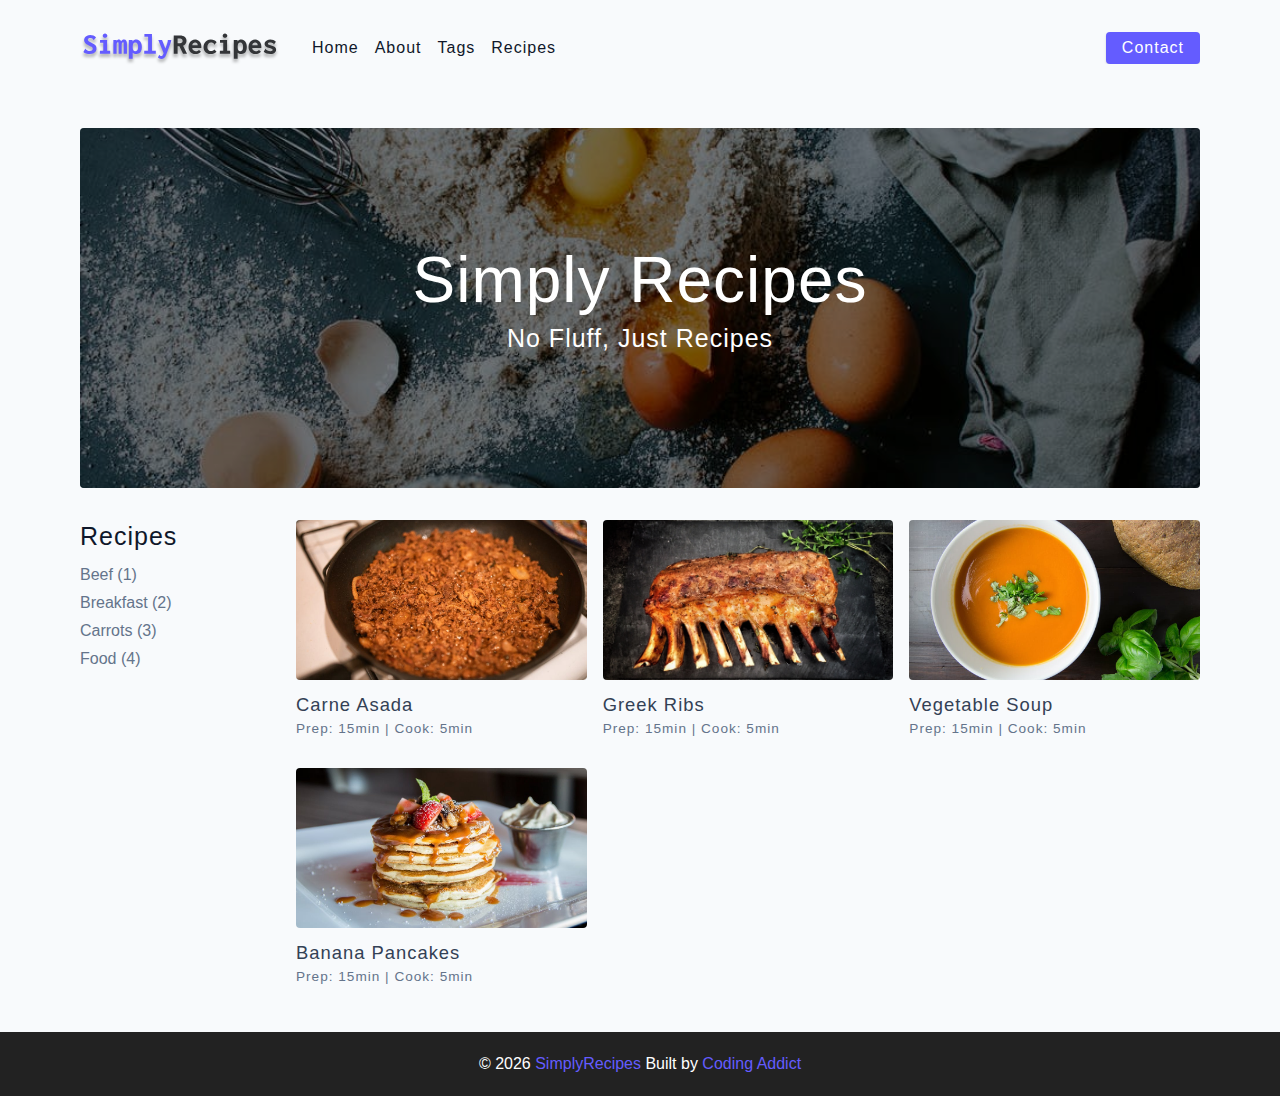
<file: index.html>
<!DOCTYPE html>
<html lang="en">

<head>
	<meta charset="UTF-8" />
	<meta http-equiv="X-UA-Compatible" content="IE=edge" />
	<meta name="viewport" content="width=device-width, initial-scale=1.0" />
	<title>Simply Recipes</title>
	<!-- favicon -->
	<link rel="shortcut icon" href="./assets/favicon.ico" type="image/x-icon" />
	<!-- normalize -->
	<link rel="stylesheet" href="./css/normalize.css" />
	<!-- font-awesome -->
	<link rel="stylesheet" href="https://cdnjs.cloudflare.com/ajax/libs/font-awesome/5.14.0/css/all.min.css" />
	<!-- main css -->
	<link rel="stylesheet" href="./css/main.css" />
</head>

<body>
	<!-- *nav -->
	<nav class="navbar">
		<div class="nav-center">
			<!-- *header -->
			<div class="nav-header">
				<a href="index.html" class="nav-logo">
					<img src="./assets/logo.svg" alt="simply recipes">
				</a>
				<button type="button" class="btn nav-btn">
					<i class="fas fa-align-justify"></i>
				</button>
			</div>
			<!-- *links -->
			<div class="nav-links">
				<a href="index.html" class="nav-link">home</a>
				<a href="about.html" class="nav-link">about</a>
				<a href="tags.html" class="nav-link">tags</a>
				<a href="recipes.html" class="nav-link">recipes</a>
				<div class="nav-link contact-link">
					<a href="contact.html" class="btn">contact</a>
				</div>
			</div>
		</div>
	</nav>
	<!-- *end of nav -->
	<!-- *main -->
	<main class="page">
		<!-- *header -->
		<header class="hero">
			<div class="hero-container">
				<div class="hero-text">
					<h1>simply recipes</h1>
					<h4>no fluff, just recipes</h4>
				</div>
			</div>
		</header>
		<!-- *end of header -->

		<!-- *recipes container -->
		<section class="recipes-container">
			<!-- *tags container-->
			<div class="tags-container">
				<h4>recipes</h4>
				<div class="tags-list">
					<a href="tag-template.html">Beef (1)</a>
					<a href="tag-template.html">Breakfast (2)</a>
					<a href="tag-template.html">Carrots (3)</a>
					<a href="tag-template.html">Food (4)</a>
				</div>
			</div>
			<!-- *end tags container-->
			<!-- *recipes list-->
			<div class="recipes-list">
				<!-- *single recipe-->
				<a href="single-recipe.html" class="recipe">
					<img src="./assets/recipes/recipe-1.jpeg" alt="food" class="img recipe-img">
					<h5>carne asada</h5>
					<p>Prep: 15min | Cook: 5min</p>
				</a>
				<!-- *end of single recipe-->
				<!-- *single recipe-->
				<a href="single-recipe.html" class="recipe">
					<img src="./assets/recipes/recipe-2.jpeg" alt="food" class="img recipe-img">
					<h5>Greek ribs</h5>
					<p>Prep: 15min | Cook: 5min</p>
				</a>
				<!-- *end of single recipe-->
				<!-- *single recipe-->
				<a href="single-recipe.html" class="recipe">
					<img src="./assets/recipes/recipe-3.jpeg" alt="food" class="img recipe-img">
					<h5>vegetable soup</h5>
					<p>Prep: 15min | Cook: 5min</p>
				</a>
				<!-- *end of single recipe-->
				<!-- *single recipe-->
				<a href="single-recipe.html" class="recipe">
					<img src="./assets/recipes/recipe-4.jpeg" alt="food" class="img recipe-img">
					<h5>banana pancakes</h5>
					<p>Prep: 15min | Cook: 5min</p>
				</a>
				<!-- *end of single recipe-->
			</div>
			<!-- *end recipes list-->
		</section>
		<!-- *end of recipes container-->
	</main>

	<!-- *end of main -->
	<!-- *footer -->
	<footer class="page-footer">
		<p>&copy; <span id="date"></span>
			<span class="footer-logo">
				SimplyRecipes
			</span>
			Built by <a href="#!">Coding Addict</a>
		</p>
	</footer>
	<script src="./js/app.js"> </script>
</body>

</html>
</file>
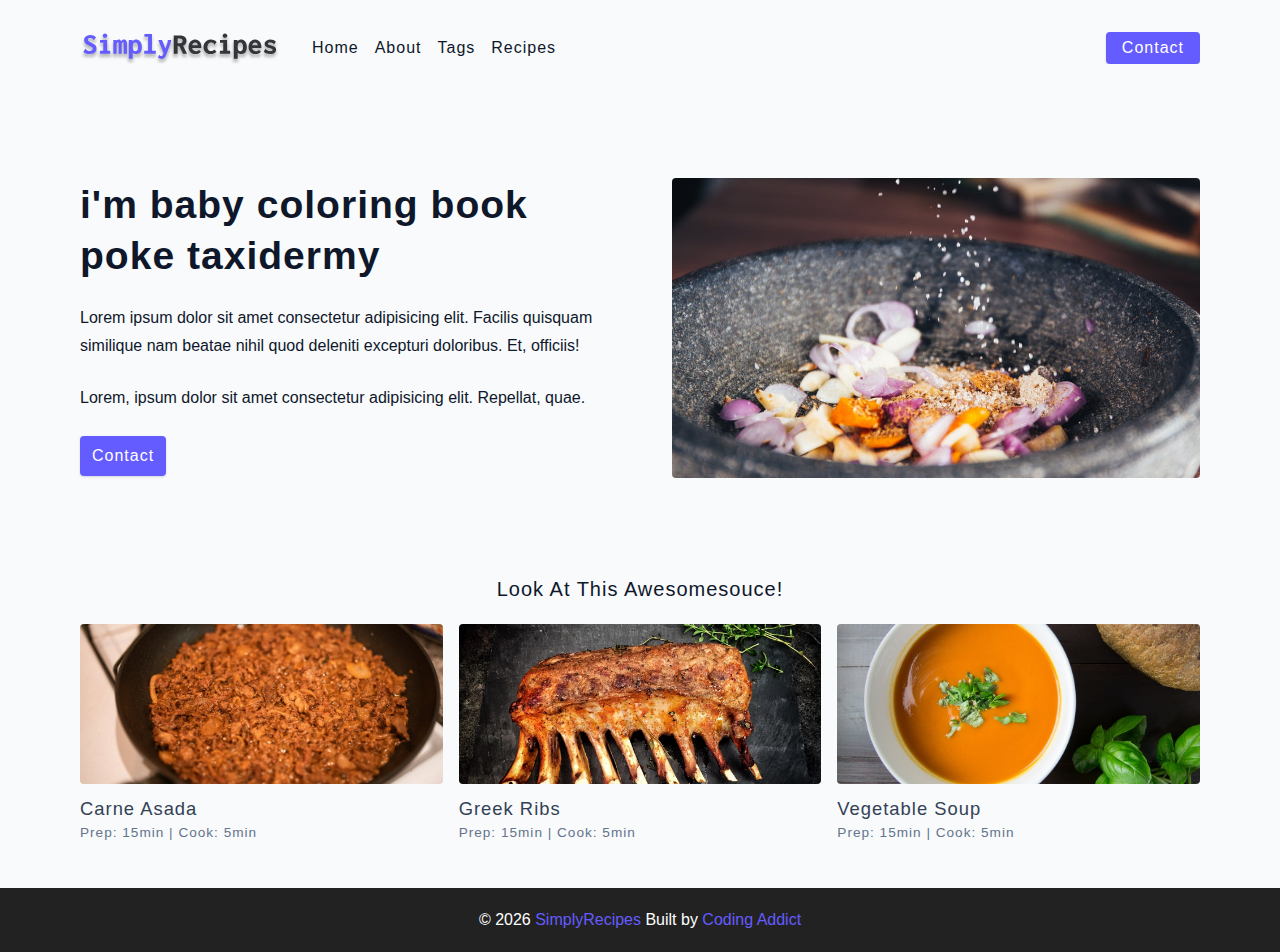
<file: about.html>
<!DOCTYPE html>
<html lang="en">
  <head>
    <meta charset="UTF-8" />
    <meta http-equiv="X-UA-Compatible" content="IE=edge" />
    <meta name="viewport" content="width=device-width, initial-scale=1.0" />
    <title>About</title>
    <!-- favicon -->
    <link rel="shortcut icon" href="./assets/favicon.ico" type="image/x-icon" />
    <!-- normalize -->
    <link rel="stylesheet" href="./css/normalize.css" />
    <!-- font-awesome -->
    <link
      rel="stylesheet"
      href="https://cdnjs.cloudflare.com/ajax/libs/font-awesome/5.14.0/css/all.min.css"
    />
    <!-- main css -->
    <link rel="stylesheet" href="./css/main.css" />
  </head>


	<body>
		<!-- *nav -->
			<nav class="navbar">
				<div class="nav-center">
					<!-- *header -->
					<div class="nav-header">
						<a href="index.html" class="nav-logo">
							<img src="./assets/logo.svg" alt="simply recipes">
						</a>
						<button type="button" class="btn nav-btn">
							<i class="fas fa-align-justify"></i>
						</button>
					</div>
					<!-- *links -->
					<div class="nav-links">
						<a href="index.html" class="nav-link">home</a>
						<a href="about.html" class="nav-link">about</a>
						<a href="tags.html" class="nav-link">tags</a>
						<a href="recipes.html" class="nav-link">recipes</a>
						<div class="nav-link contact-link">
							<a href="contact.html" class="btn">contact</a>
						</div>
					</div>
				</div>
			</nav>
		<!-- *end of nav -->
		 <!-- *main -->
	  <main class="page">
		<section class="about-page">
			<article>
				<h2>i'm baby coloring book poke taxidermy</h2>
				<p>Lorem ipsum dolor sit amet consectetur adipisicing elit. Facilis quisquam similique nam beatae nihil quod deleniti excepturi doloribus. Et, officiis!</p>
				<p>Lorem, ipsum dolor sit amet consectetur adipisicing elit. Repellat, quae.</p>
				<a href="contact.html" class="btn">contact</a>
			</article>
			<img src="./assets/about.jpeg" alt="pouring salt" class="img about-img">
		</section>
		<section class="featured-recipes">
			<h5 class="featured-title">Look At this Awesomesouce!</h5>
						<!-- *recipes list-->
						<div class="recipes-list">
							<!-- *single recipe-->
							<a href="single-recipe.html" class="recipe">
								<img src="./assets/recipes/recipe-1.jpeg" alt="food" class="img recipe-img">
								<h5>carne asada</h5>
								<p>Prep: 15min | Cook: 5min</p>
							</a>
							<!-- *end of single recipe-->
							<!-- *single recipe-->
							<a href="single-recipe.html" class="recipe">
								<img src="./assets/recipes/recipe-2.jpeg" alt="food" class="img recipe-img">
								<h5>Greek ribs</h5>
								<p>Prep: 15min | Cook: 5min</p>
							</a>
							<!-- *end of single recipe-->
							<!-- *single recipe-->
							<a href="single-recipe.html" class="recipe">
								<img src="./assets/recipes/recipe-3.jpeg" alt="food" class="img recipe-img">
								<h5>vegetable soup</h5>
								<p>Prep: 15min | Cook: 5min</p>
							</a>
							<!-- *end of single recipe-->

						</div>
						<!-- *end recipes list-->
		</section>
	  </main>

		 <!-- *end of main -->
		  <!-- *footer -->
		  <footer class="page-footer">
			  <p>&copy; <span id="date"></span>
			  <span class="footer-logo">
				  SimplyRecipes
			  </span>
		  Built by <a href="#!">Coding Addict</a></p>
		  </footer>
			<script src="./js/app.js"> </script>
	 </body>

</html>
</file>
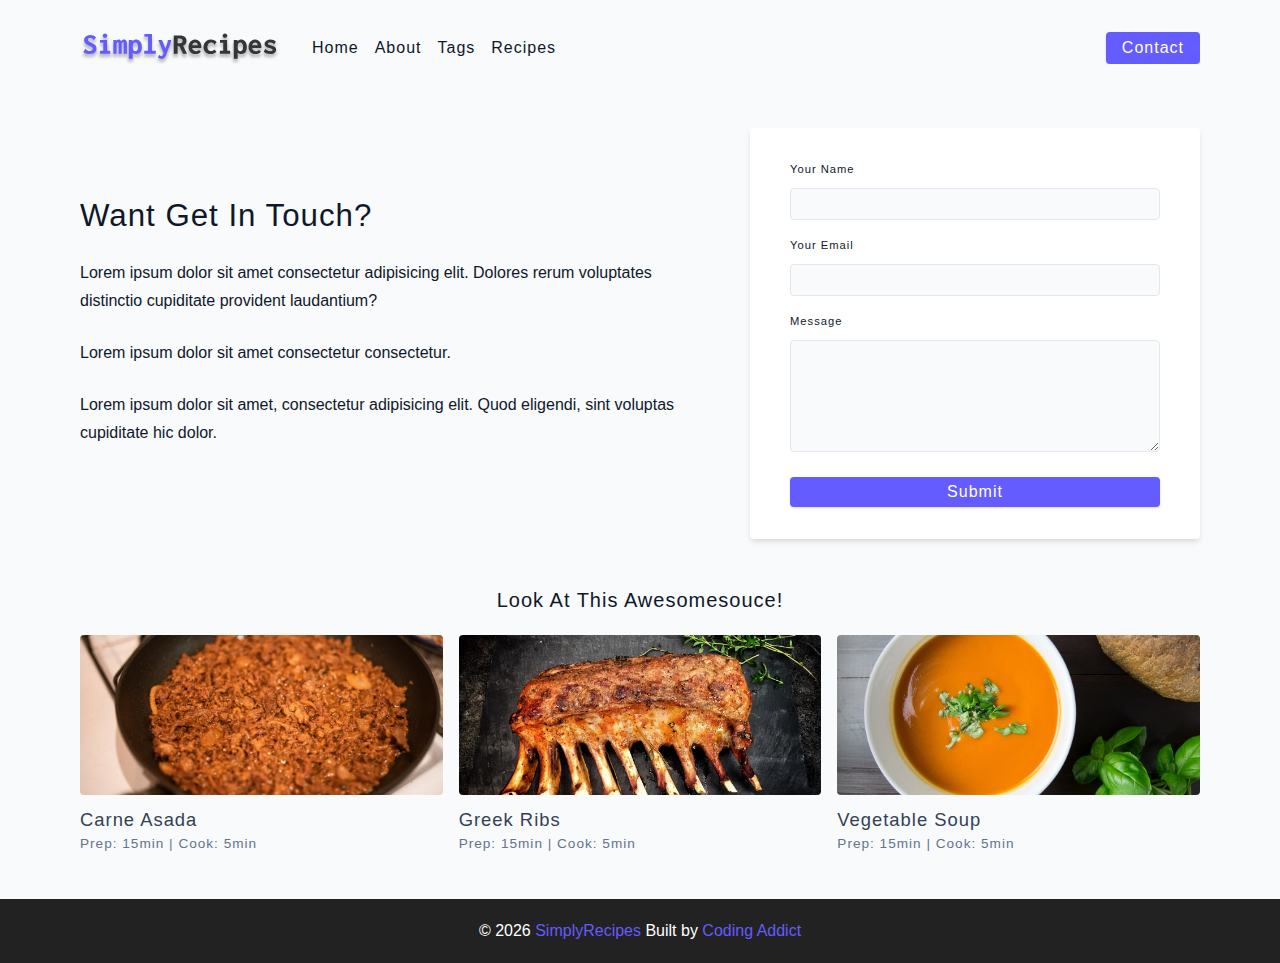
<file: contact.html>
<!DOCTYPE html>
<html lang="en">

<head>
	<meta charset="UTF-8" />
	<meta http-equiv="X-UA-Compatible" content="IE=edge" />
	<meta name="viewport" content="width=device-width, initial-scale=1.0" />
	<title>Contact</title>
	<!-- favicon -->
	<link rel="shortcut icon" href="./assets/favicon.ico" type="image/x-icon" />
	<!-- normalize -->
	<link rel="stylesheet" href="./css/normalize.css" />
	<!-- font-awesome -->
	<link rel="stylesheet" href="https://cdnjs.cloudflare.com/ajax/libs/font-awesome/5.14.0/css/all.min.css" />
	<!-- main css -->
	<link rel="stylesheet" href="./css/main.css" />
</head>

<body>
	<!-- *nav -->
	<nav class="navbar">
		<div class="nav-center">
			<!-- *header -->
			<div class="nav-header">
				<a href="index.html" class="nav-logo">
					<img src="./assets/logo.svg" alt="simply recipes">
				</a>
				<button type="button" class="btn nav-btn">
					<i class="fas fa-align-justify"></i>
				</button>
			</div>
			<!-- *links -->
			<div class="nav-links">
				<a href="index.html" class="nav-link">home</a>
				<a href="about.html" class="nav-link">about</a>
				<a href="tags.html" class="nav-link">tags</a>
				<a href="recipes.html" class="nav-link">recipes</a>
				<div class="nav-link contact-link">
					<a href="contact.html" class="btn">contact</a>
				</div>
			</div>
		</div>
	</nav>
	<!-- *end of nav -->
	<!-- *main -->
	<main class="page">
		<section class="contact-container">
			<article class="contact-info">
				<h3>Want Get In Touch?</h3>
				<p>Lorem ipsum dolor sit amet consectetur adipisicing elit. Dolores rerum voluptates distinctio cupiditate provident laudantium?</p>
				<p>Lorem ipsum dolor sit amet consectetur consectetur.</p>
				<p>Lorem ipsum dolor sit amet, consectetur adipisicing elit. Quod eligendi, sint voluptas cupiditate hic dolor.</p>
			</article>
			<article>
				<form class="form contact-form">
					<!-- *single form row -->
					<div class="form-row">
						<label for="name" class="form-label">your name</label>
						<input type="text" name="name" id="name" class="form-input">
					</div>
					<!-- *end single form row -->
					<!-- *single form row -->
					<div class="form-row">
						<label for="email" class="form-label">your email</label>
						<input type="email" name="email" id="email" class="form-input">
					</div>
					<!-- *end single form row -->
					<div class="form-row">
						<label for="message" class="form-label">
							Message
						</label>
						<textarea name="message" id="message" class="form-textarea"></textarea>
					</div>
					<button type="submit" class="btn btn-block">submit</button>
				</form>
			</article>
		</section>
		<section class="featured-recipes">
			<h5 class="featured-title">Look At this Awesomesouce!</h5>
						<!-- *recipes list-->
						<div class="recipes-list">
							<!-- *single recipe-->
							<a href="single-recipe.html" class="recipe">
								<img src="./assets/recipes/recipe-1.jpeg" alt="food" class="img recipe-img">
								<h5>carne asada</h5>
								<p>Prep: 15min | Cook: 5min</p>
							</a>
							<!-- *end of single recipe-->
							<!-- *single recipe-->
							<a href="single-recipe.html" class="recipe">
								<img src="./assets/recipes/recipe-2.jpeg" alt="food" class="img recipe-img">
								<h5>Greek ribs</h5>
								<p>Prep: 15min | Cook: 5min</p>
							</a>
							<!-- *end of single recipe-->
							<!-- *single recipe-->
							<a href="single-recipe.html" class="recipe">
								<img src="./assets/recipes/recipe-3.jpeg" alt="food" class="img recipe-img">
								<h5>vegetable soup</h5>
								<p>Prep: 15min | Cook: 5min</p>
							</a>
							<!-- *end of single recipe-->

						</div>
						<!-- *end recipes list-->
		</section>
	</main>

	<!-- *end of main -->
	<!-- *footer -->
	<footer class="page-footer">
		<p>&copy; <span id="date"></span>
			<span class="footer-logo">
				SimplyRecipes
			</span>
			Built by <a href="#!">Coding Addict</a>
		</p>
	</footer>
	<script src="./js/app.js"> </script>
</body>

</html>
</file>
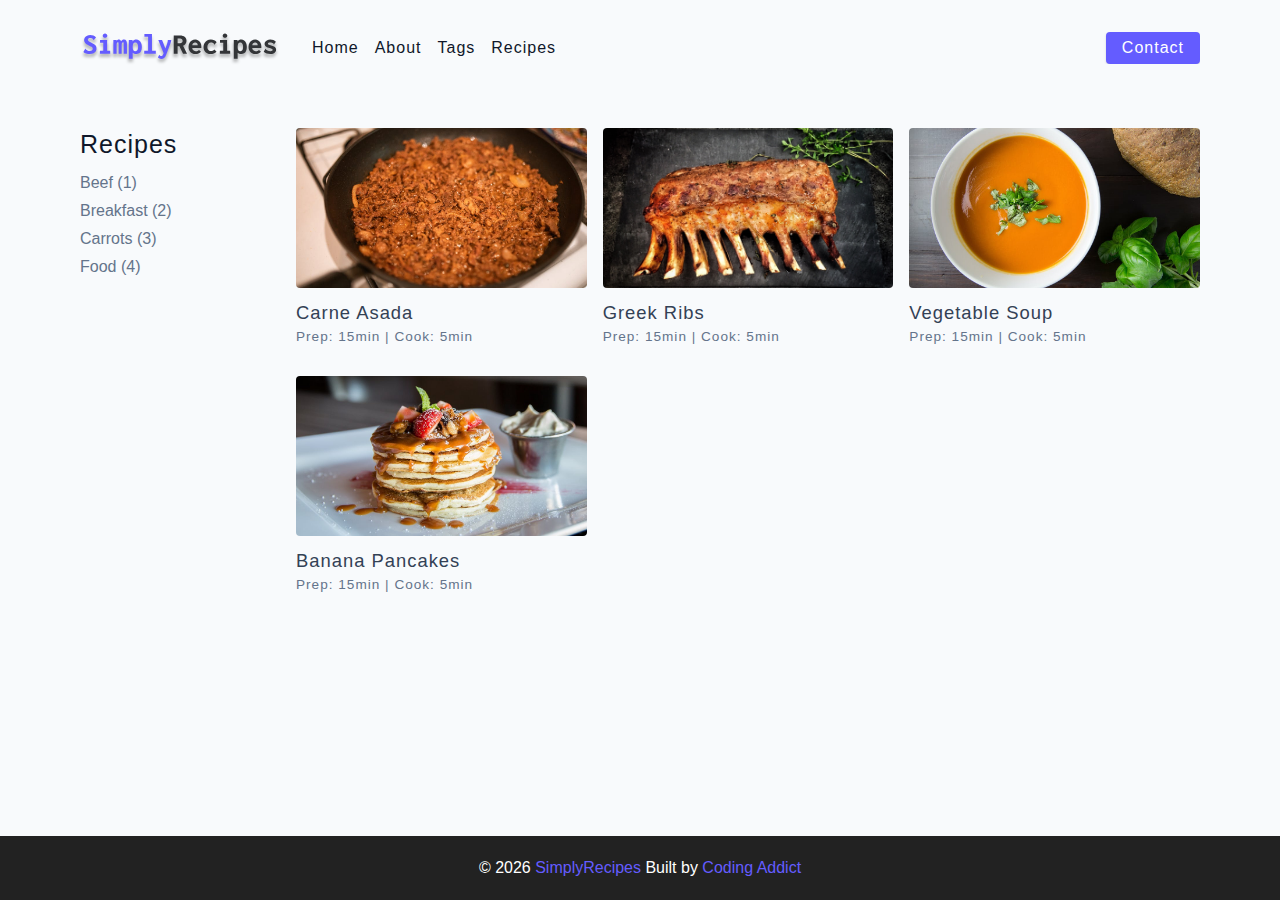
<file: recipes.html>
<!DOCTYPE html>
<html lang="en">
  <head>
    <meta charset="UTF-8" />
    <meta http-equiv="X-UA-Compatible" content="IE=edge" />
    <meta name="viewport" content="width=device-width, initial-scale=1.0" />
    <title>Recipes</title>
    <!-- favicon -->
    <link rel="shortcut icon" href="./assets/favicon.ico" type="image/x-icon" />
    <!-- normalize -->
    <link rel="stylesheet" href="./css/normalize.css" />
    <!-- font-awesome -->
    <link
      rel="stylesheet"
      href="https://cdnjs.cloudflare.com/ajax/libs/font-awesome/5.14.0/css/all.min.css"
    />
    <!-- main css -->
    <link rel="stylesheet" href="./css/main.css" />
  </head>



   <body>
		<!-- *nav -->
			<nav class="navbar">
				<div class="nav-center">
					<!-- *header -->
					<div class="nav-header">
						<a href="index.html" class="nav-logo">
							<img src="./assets/logo.svg" alt="simply recipes">
						</a>
						<button type="button" class="btn nav-btn">
							<i class="fas fa-align-justify"></i>
						</button>
					</div>
					<!-- *links -->
					<div class="nav-links">
						<a href="index.html" class="nav-link">home</a>
						<a href="about.html" class="nav-link">about</a>
						<a href="tags.html" class="nav-link">tags</a>
						<a href="recipes.html" class="nav-link">recipes</a>
						<div class="nav-link contact-link">
							<a href="contact.html" class="btn">contact</a>
						</div>
					</div>
				</div>
			</nav>
		<!-- *end of nav -->
		 <!-- *main -->
	  <main class="page">
				<!-- *recipes container -->
				<section class="recipes-container">
					<!-- *tags container-->
					<div class="tags-container">
						<h4>recipes</h4>
						<div class="tags-list">
							<a href="tag-template.html">Beef (1)</a>
							<a href="tag-template.html">Breakfast (2)</a>
							<a href="tag-template.html">Carrots (3)</a>
							<a href="tag-template.html">Food (4)</a>
						</div>
					</div>
					<!-- *end tags container-->
					<!-- *recipes list-->
					<div class="recipes-list">
						<!-- *single recipe-->
						<a href="single-recipe.html" class="recipe">
							<img src="./assets/recipes/recipe-1.jpeg" alt="food" class="img recipe-img">
							<h5>carne asada</h5>
							<p>Prep: 15min | Cook: 5min</p>
						</a>
						<!-- *end of single recipe-->
						<!-- *single recipe-->
						<a href="single-recipe.html" class="recipe">
							<img src="./assets/recipes/recipe-2.jpeg" alt="food" class="img recipe-img">
							<h5>Greek ribs</h5>
							<p>Prep: 15min | Cook: 5min</p>
						</a>
						<!-- *end of single recipe-->
						<!-- *single recipe-->
						<a href="single-recipe.html" class="recipe">
							<img src="./assets/recipes/recipe-3.jpeg" alt="food" class="img recipe-img">
							<h5>vegetable soup</h5>
							<p>Prep: 15min | Cook: 5min</p>
						</a>
						<!-- *end of single recipe-->
						<!-- *single recipe-->
						<a href="single-recipe.html" class="recipe">
							<img src="./assets/recipes/recipe-4.jpeg" alt="food" class="img recipe-img">
							<h5>banana pancakes</h5>
							<p>Prep: 15min | Cook: 5min</p>
						</a>
						<!-- *end of single recipe-->
					</div>
					<!-- *end recipes list-->
				</section>
				<!-- *end of recipes container-->
	  </main>

		 <!-- *end of main -->
		  <!-- *footer -->
		  <footer class="page-footer">
			  <p>&copy; <span id="date"></span>
			  <span class="footer-logo">
				  SimplyRecipes
			  </span>
		  Built by <a href="#!">Coding Addict</a></p>
		  </footer>
			<script src="./js/app.js"> </script>
	 </body>
</html>
</file>
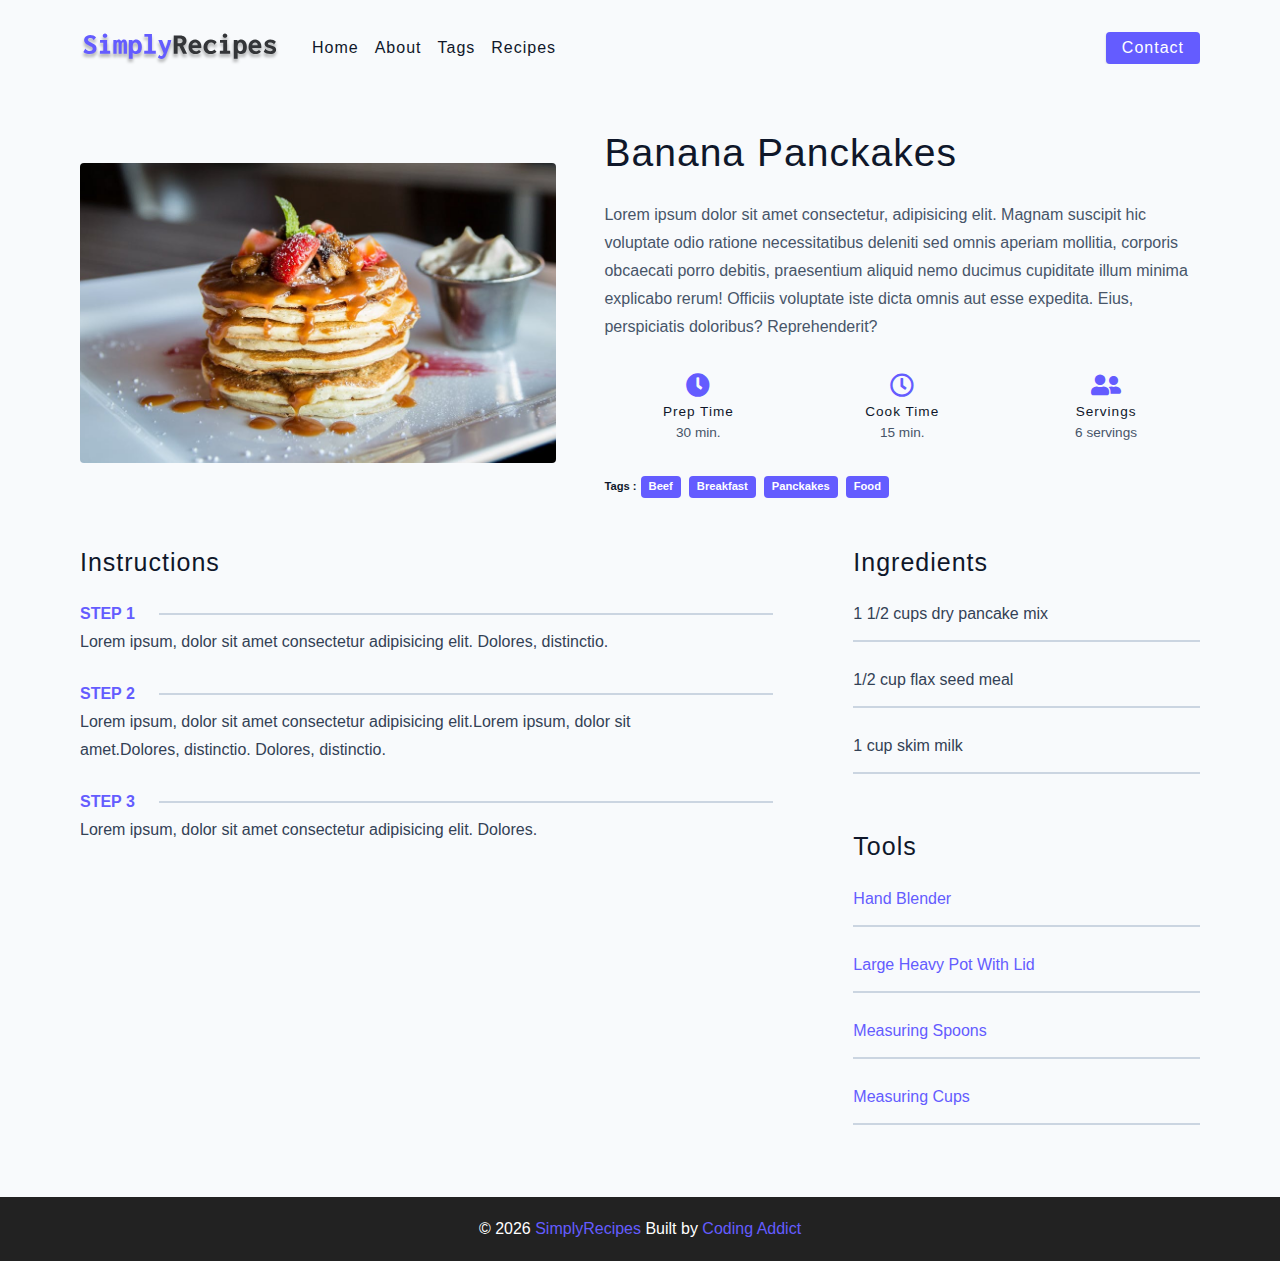
<file: single-recipe.html>
<!DOCTYPE html>
<html lang="en">

<head>
	<meta charset="UTF-8" />
	<meta http-equiv="X-UA-Compatible" content="IE=edge" />
	<meta name="viewport" content="width=device-width, initial-scale=1.0" />
	<title>Single Recipe</title>
	<!-- favicon -->
	<link rel="shortcut icon" href="./assets/favicon.ico" type="image/x-icon" />
	<!-- normalize -->
	<link rel="stylesheet" href="./css/normalize.css" />
	<!-- font-awesome -->
	<link rel="stylesheet" href="https://cdnjs.cloudflare.com/ajax/libs/font-awesome/5.14.0/css/all.min.css" />
	<!-- main css -->
	<link rel="stylesheet" href="./css/main.css" />
</head>


<body>
	<!-- *nav -->
	<nav class="navbar">
		<div class="nav-center">
			<!-- *header -->
			<div class="nav-header">
				<a href="index.html" class="nav-logo">
					<img src="./assets/logo.svg" alt="simply recipes">
				</a>
				<button type="button" class="btn nav-btn">
					<i class="fas fa-align-justify"></i>
				</button>
			</div>
			<!-- *links -->
			<div class="nav-links">
				<a href="index.html" class="nav-link">home</a>
				<a href="about.html" class="nav-link">about</a>
				<a href="tags.html" class="nav-link">tags</a>
				<a href="recipes.html" class="nav-link">recipes</a>
				<div class="nav-link contact-link">
					<a href="contact.html" class="btn">contact</a>
				</div>
			</div>
		</div>
	</nav>
	<!-- *end of nav -->
	<!-- *main -->
	<main class="page">
		<div class="recipe-page">
			<section class="recipe-hero">
				<img src="./assets/recipes/recipe-4.jpeg" class="img recipe-hero-img" alt="panckakes">
				<article>
					<h2>Banana Panckakes</h2>
					<p>Lorem ipsum dolor sit amet consectetur, adipisicing elit. Magnam suscipit hic voluptate odio ratione
						necessitatibus deleniti sed omnis aperiam mollitia, corporis obcaecati porro debitis, praesentium
						aliquid nemo ducimus cupiditate illum minima explicabo rerum! Officiis voluptate iste dicta omnis aut
						esse expedita. Eius, perspiciatis doloribus? Reprehenderit?</p>
					<!-- *recipe icons -->
					<div class="recipe-icons">
						<!-- *single recipe icon -->
						<article>
							<i class="fas fa-clock"></i>
							<h5>prep time</h5>
							<p>30 min.</p>
						</article>
						<!-- *single recipe icon -->
						<article>
							<i class="far fa-clock"></i>
							<h5>cook time</h5>
							<p>15 min.</p>
						</article>
						<!-- *single recipe icon -->
						<article>
							<i class="fas fa-user-friends"></i>
							<h5>servings</h5>
							<p>6 servings</p>
						</article>
					</div>
					<!-- *recipe tags -->
					<div class="recipe-tags">
						Tags : <a href="tag-template.html">beef</a>
						<a href="tag-template.html">breakfast</a>
						<a href="tag-template.html">panckakes</a>
						<a href="tag-template.html">food</a>
					</div>
				</article>
			</section>
			<!-- *recipe content -->
			<section class="recipe-content">
				<article>
					<h4>instructions</h4>
					<!-- *single instruction -->
					<div class="single-instruction">
						<header>
							<p>step 1</p>
							<div></div>
						</header>
						<p>
							Lorem ipsum, dolor sit amet consectetur adipisicing elit. Dolores, distinctio.
						</p>
						<!-- *single instruction -->
						<div class="single-instruction">
							<header>
								<p>step 2</p>
								<div></div>
							</header>
							<p>
								Lorem ipsum, dolor sit amet consectetur adipisicing elit.Lorem ipsum, dolor sit amet.Dolores, distinctio. Dolores, distinctio.
							</p>
							<!-- *single instruction -->
							<div class="single-instruction">
								<header>
									<p>step 3</p>
									<div></div>
								</header>
								<p>
									Lorem ipsum, dolor sit amet consectetur adipisicing elit. Dolores.
								</p>
							</div>
				</article>
				<article class="second-column">
					<div>
						<h4>ingredients</h4>
						<p class="single-ingredient">
							1 1/2 cups dry pancake mix
						</p>
						<p class="single-ingredient">
							1/2 cup flax seed meal
						</p>
						<p class="single-ingredient">
							1 cup skim milk
						</p>
					</div>
					<div>
						<h4>tools</h4>
						<p class="single-tool">Hand Blender</p>
						<p class="single-tool">Large Heavy Pot With Lid</p>
						<p class="single-tool">Measuring Spoons</p>
						<p class="single-tool">Measuring Cups</p>
					</div>
				</article>
			</section>
		</div>

	</main>
	<!-- *end of main -->
	<!-- *footer -->
	<footer class="page-footer">
		<p>&copy; <span id="date"></span>
			<span class="footer-logo">
				SimplyRecipes
			</span>
			Built by <a href="#!">Coding Addict</a>
		</p>
	</footer>
	<script src="./js/app.js"> </script>
</body>

</html>
</file>
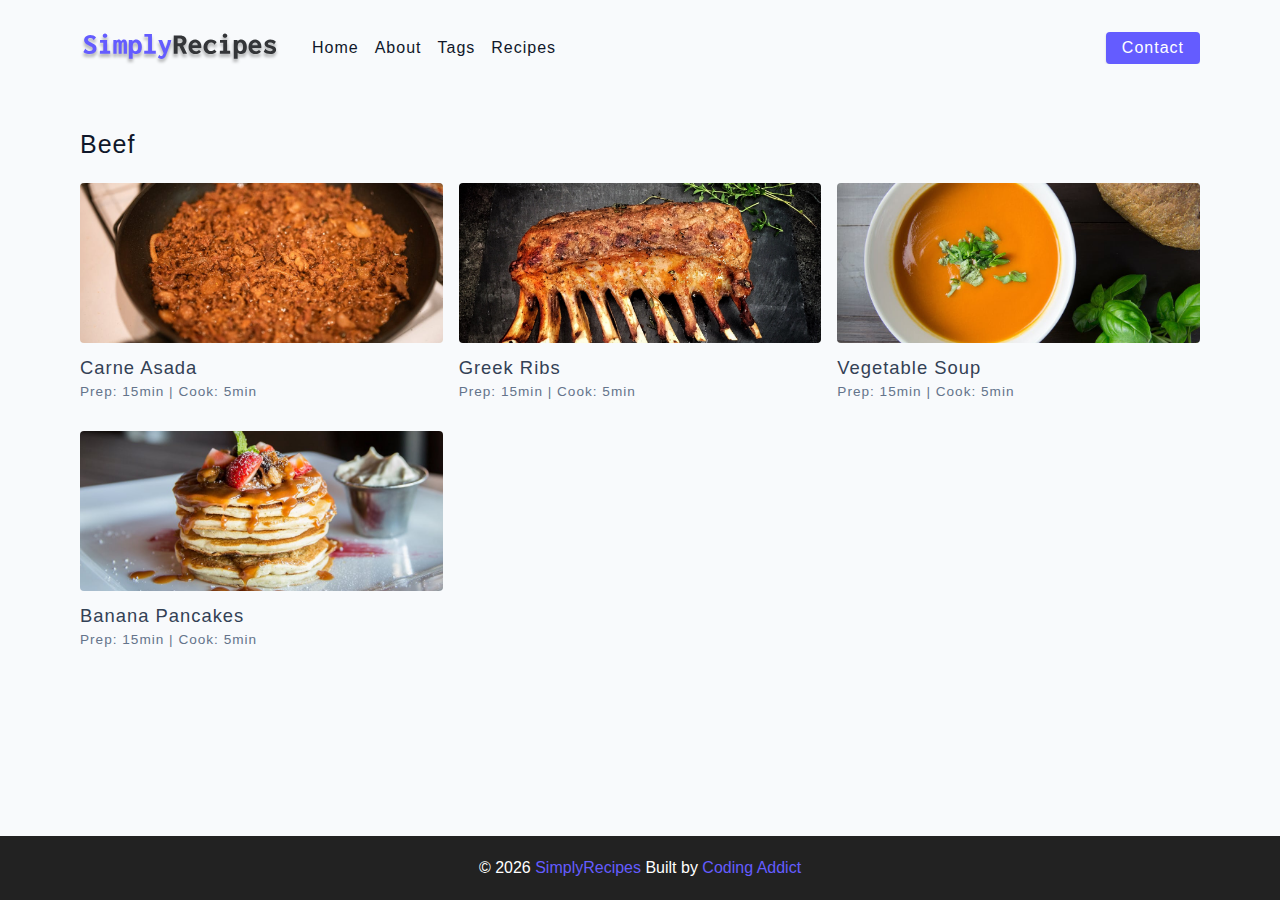
<file: tag-template.html>
<!DOCTYPE html>
<html lang="en">
  <head>
    <meta charset="UTF-8" />
    <meta http-equiv="X-UA-Compatible" content="IE=edge" />
    <meta name="viewport" content="width=device-width, initial-scale=1.0" />
    <title>Beef</title>
    <!-- favicon -->
    <link rel="shortcut icon" href="./assets/favicon.ico" type="image/x-icon" />
    <!-- normalize -->
    <link rel="stylesheet" href="./css/normalize.css" />
    <!-- font-awesome -->
    <link
      rel="stylesheet"
      href="https://cdnjs.cloudflare.com/ajax/libs/font-awesome/5.14.0/css/all.min.css"
    />
    <!-- main css -->
    <link rel="stylesheet" href="./css/main.css" />
  </head>


	<body>
		<!-- *nav -->
			<nav class="navbar">
				<div class="nav-center">
					<!-- *header -->
					<div class="nav-header">
						<a href="index.html" class="nav-logo">
							<img src="./assets/logo.svg" alt="simply recipes">
						</a>
						<button type="button" class="btn nav-btn">
							<i class="fas fa-align-justify"></i>
						</button>
					</div>
					<!-- *links -->
					<div class="nav-links">
						<a href="index.html" class="nav-link">home</a>
						<a href="about.html" class="nav-link">about</a>
						<a href="tags.html" class="nav-link">tags</a>
						<a href="recipes.html" class="nav-link">recipes</a>
						<div class="nav-link contact-link">
							<a href="contact.html" class="btn">contact</a>
						</div>
					</div>
				</div>
			</nav>
		<!-- *end of nav -->
		 <!-- *main -->
	  <main class="page">
		<div>
			<h4>Beef</h4>
						<!-- *recipes list-->
						<div class="recipes-list">
							<!-- *single recipe-->
							<a href="single-recipe.html" class="recipe">
								<img src="./assets/recipes/recipe-1.jpeg" alt="food" class="img recipe-img">
								<h5>carne asada</h5>
								<p>Prep: 15min | Cook: 5min</p>
							</a>
							<!-- *end of single recipe-->
							<!-- *single recipe-->
							<a href="single-recipe.html" class="recipe">
								<img src="./assets/recipes/recipe-2.jpeg" alt="food" class="img recipe-img">
								<h5>Greek ribs</h5>
								<p>Prep: 15min | Cook: 5min</p>
							</a>
							<!-- *end of single recipe-->
							<!-- *single recipe-->
							<a href="single-recipe.html" class="recipe">
								<img src="./assets/recipes/recipe-3.jpeg" alt="food" class="img recipe-img">
								<h5>vegetable soup</h5>
								<p>Prep: 15min | Cook: 5min</p>
							</a>
							<!-- *end of single recipe-->
							<!-- *single recipe-->
							<a href="single-recipe.html" class="recipe">
								<img src="./assets/recipes/recipe-4.jpeg" alt="food" class="img recipe-img">
								<h5>banana pancakes</h5>
								<p>Prep: 15min | Cook: 5min</p>
							</a>
							<!-- *end of single recipe-->
						</div>
						<!-- *end recipes list-->
		</div>
	  </main>

		 <!-- *end of main -->
		  <!-- *footer -->
		  <footer class="page-footer">
			  <p>&copy; <span id="date"></span>
			  <span class="footer-logo">
				  SimplyRecipes
			  </span>
		  Built by <a href="#!">Coding Addict</a></p>
		  </footer>
			<script src="./js/app.js"> </script>
	 </body>

</html>
</file>
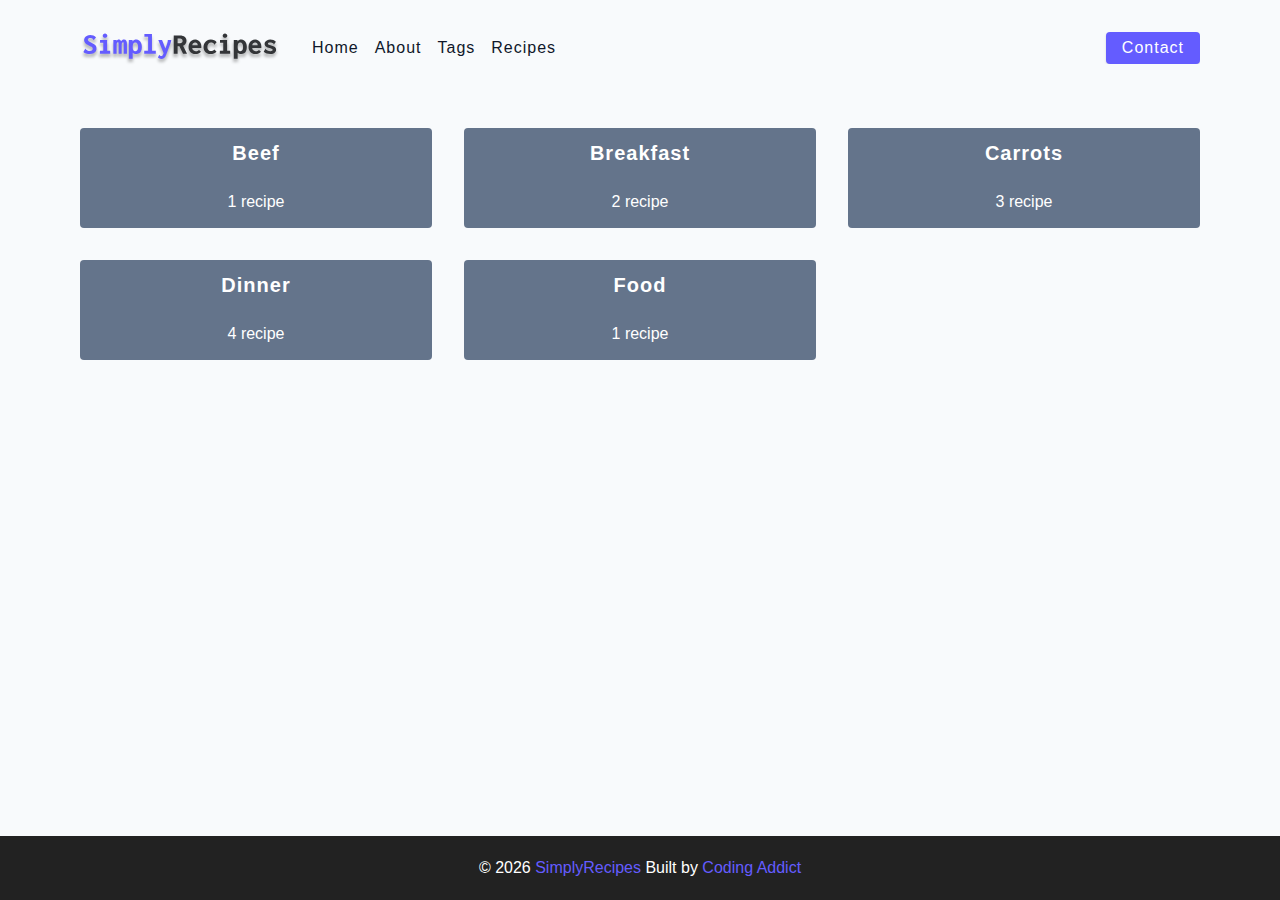
<file: tags.html>
<!DOCTYPE html>
<html lang="en">
  <head>
    <meta charset="UTF-8" />
    <meta http-equiv="X-UA-Compatible" content="IE=edge" />
    <meta name="viewport" content="width=device-width, initial-scale=1.0" />
    <title>Tags</title>
    <!-- favicon -->
    <link rel="shortcut icon" href="./assets/favicon.ico" type="image/x-icon" />
    <!-- normalize -->
    <link rel="stylesheet" href="./css/normalize.css" />
    <!-- font-awesome -->
    <link
      rel="stylesheet"
      href="https://cdnjs.cloudflare.com/ajax/libs/font-awesome/5.14.0/css/all.min.css"
    />
    <!-- main css -->
    <link rel="stylesheet" href="./css/main.css" />
  </head>

	<body>
		<!-- *nav -->
			<nav class="navbar">
				<div class="nav-center">
					<!-- *header -->
					<div class="nav-header">
						<a href="index.html" class="nav-logo">
							<img src="./assets/logo.svg" alt="simply recipes">
						</a>
						<button type="button" class="btn nav-btn">
							<i class="fas fa-align-justify"></i>
						</button>
					</div>
					<!-- *links -->
					<div class="nav-links">
						<a href="index.html" class="nav-link">home</a>
						<a href="about.html" class="nav-link">about</a>
						<a href="tags.html" class="nav-link">tags</a>
						<a href="recipes.html" class="nav-link">recipes</a>
						<div class="nav-link contact-link">
							<a href="contact.html" class="btn">contact</a>
						</div>
					</div>
				</div>
			</nav>
		<!-- *end of nav -->
		 <!-- *main -->
	  <main class="page">
		<section class="tags-wrapper">
			 <!-- *single tag -->
			 <a href="tag-template.html" class="tag">
				 <h5>beef</h5>
				 <p>1 recipe</p>
			 </a>
			 <!-- *end of single tag -->
			  <!-- *single tag -->
			  <a href="tag-template.html" class="tag">
				<h5>breakfast</h5>
				<p>2 recipe</p>
			</a>
			<!-- *end of single tag -->
			 <!-- *single tag -->
			 <a href="tag-template.html" class="tag">
				<h5>carrots</h5>
				<p>3 recipe</p>
			</a>
			<!-- *end of single tag -->
			 <!-- *single tag -->
			 <a href="tag-template.html" class="tag">
				<h5>dinner</h5>
				<p>4 recipe</p>
			</a>
			<!-- *end of single tag -->
			 <!-- *single tag -->
			 <a href="tag-template.html" class="tag">
				<h5>food</h5>
				<p>1 recipe</p>
			</a>
			<!-- *end of single tag -->
		</section>
	  </main>

		 <!-- *end of main -->
		  <!-- *footer -->
		  <footer class="page-footer">
			  <p>&copy; <span id="date"></span>
			  <span class="footer-logo">
				  SimplyRecipes
			  </span>
		  Built by <a href="#!">Coding Addict</a></p>
		  </footer>
			<script src="./js/app.js"> </script>
	 </body>
</html>
</file>
<file: css/main.css>
*,
::after,
::before {
	box-sizing: border-box;
}
/* fonts */

@import url("https://fonts.googleapis.com/css2?family=Roboto:wght@400;500;600&family=Montserrat&display=swap");
html {
	font-size: 100%;
} /*16px*/

:root {
	/* colors */
	--primary-100: #e2e0ff;
	--primary-200: #c1beff;
	--primary-300: #a29dff;
	--primary-400: #837dff;
	--primary-500: #645cff;
	--primary-600: #504acc;
	--primary-700: #3c3799;
	--primary-800: #282566;
	--primary-900: #141233;

	/* grey */
	--grey-50: #f8fafc;
	--grey-100: #f1f5f9;
	--grey-200: #e2e8f0;
	--grey-300: #cbd5e1;
	--grey-400: #94a3b8;
	--grey-500: #64748b;
	--grey-600: #475569;
	--grey-700: #334155;
	--grey-800: #1e293b;
	--grey-900: #0f172a;
	/* rest of the colors */
	--black: #222;
	--white: #fff;
	--red-light: #f8d7da;
	--red-dark: #842029;
	--green-light: #d1e7dd;
	--green-dark: #0f5132;

	/* fonts  */
	--headingFont: "Roboto", sans-serif;
	--bodyFont: "Nunito", sans-serif;
	--smallText: 0.7em;
	/* rest of the vars */
	--backgroundColor: var(--grey-50);
	--textColor: var(--grey-900);
	--borderRadius: 0.25rem;
	--letterSpacing: 1px;
	--transition: 0.3s ease-in-out all;
	--max-width: 1120px;
	--fixed-width: 600px;

	/* box shadow*/
	--shadow-1: 0 1px 3px 0 rgba(0, 0, 0, 0.1), 0 1px 2px 0 rgba(0, 0, 0, 0.06);
	--shadow-2: 0 4px 6px -1px rgba(0, 0, 0, 0.1), 0 2px 4px -1px rgba(0, 0, 0, 0.06);
	--shadow-3: 0 10px 15px -3px rgba(0, 0, 0, 0.1), 0 4px 6px -2px rgba(0, 0, 0, 0.05);
	--shadow-4: 0 20px 25px -5px rgba(0, 0, 0, 0.1), 0 10px 10px -5px rgba(0, 0, 0, 0.04);
}

body {
	background: var(--backgroundColor);
	font-family: var(--bodyFont);
	font-weight: 400;
	line-height: 1.75;
	color: var(--textColor);
}

p {
	margin-top: 0;
	margin-bottom: 1.5rem;
	max-width: 40em;
}

h1,
h2,
h3,
h4,
h5 {
	margin: 0;
	margin-bottom: 1.38rem;
	font-family: var(--headingFont);
	font-weight: 400;
	line-height: 1.3;
	text-transform: capitalize;
	letter-spacing: var(--letterSpacing);
}

h1 {
	margin-top: 0;
	font-size: 3.052rem;
}

h2 {
	font-size: 2.441rem;
}

h3 {
	font-size: 1.953rem;
}

h4 {
	font-size: 1.563rem;
}

h5 {
	font-size: 1.25rem;
}

small,
.text-small {
	font-size: var(--smallText);
}

a {
	text-decoration: none;
}
ul {
	list-style-type: none;
	padding: 0;
}

.img {
	width: 100%;
	display: block;
	object-fit: cover;
}
/* buttons */

.btn {
	cursor: pointer;
	color: var(--white);
	background: var(--primary-500);
	border: transparent;
	border-radius: var(--borderRadius);
	letter-spacing: var(--letterSpacing);
	padding: 0.375rem 0.75rem;
	box-shadow: var(--shadow-1);
	transition: var(--transtion);
	text-transform: capitalize;
	display: inline-block;
}
.btn:hover {
	background: var(--primary-700);
	box-shadow: var(--shadow-3);
}
.btn-hipster {
	color: var(--primary-500);
	background: var(--primary-200);
}
.btn-hipster:hover {
	color: var(--primary-200);
	background: var(--primary-700);
}
.btn-block {
	width: 100%;
}

/* alerts */
.alert {
	padding: 0.375rem 0.75rem;
	margin-bottom: 1rem;
	border-color: transparent;
	border-radius: var(--borderRadius);
}

.alert-danger {
	color: var(--red-dark);
	background: var(--red-light);
}
.alert-success {
	color: var(--green-dark);
	background: var(--green-light);
}
/* form */

.form {
	width: 90vw;
	max-width: var(--fixed-width);
	background: var(--white);
	border-radius: var(--borderRadius);
	box-shadow: var(--shadow-2);
	padding: 2rem 2.5rem;
	margin: 3rem auto;
}
.form-label {
	display: block;
	font-size: var(--smallText);
	margin-bottom: 0.5rem;
	text-transform: capitalize;
	letter-spacing: var(--letterSpacing);
}
.form-input,
.form-textarea {
	width: 100%;
	padding: 0.375rem 0.75rem;
	border-radius: var(--borderRadius);
	background: var(--backgroundColor);
	border: 1px solid var(--grey-200);
}

.form-row {
	margin-bottom: 1rem;
}

.form-textarea {
	height: 7rem;
}
::placeholder {
	font-family: inherit;
	color: var(--grey-400);
}
.form-alert {
	color: var(--red-dark);
	letter-spacing: var(--letterSpacing);
	text-transform: capitalize;
}
/* alert */

@keyframes spinner {
	to {
		transform: rotate(360deg);
	}
}

.loading {
	width: 6rem;
	height: 6rem;
	border: 5px solid var(--grey-400);
	border-radius: 50%;
	border-top-color: var(--primary-500);
	animation: spinner 0.6s linear infinite;
}
.loading {
	margin: 0 auto;
}
/* title */

.title {
	text-align: center;
}

.title-underline {
	background: var(--primary-500);
	width: 7rem;
	height: 0.25rem;
	margin: 0 auto;
	margin-top: -1rem;
}

/*
===============
*Navbar
===============
*/

.navbar {
	display: flex;
	justify-content: center;
	align-items: center;
	/* background: blue; */
}
.nav-center {
	width: 90vw;
	max-width: var(--max-width);
	/* background:red; */
}
.nav-header {
	height: 6rem;
	display: flex;
	justify-content: space-between;
	align-items: center;
}
.nav-header img {
	width: 200px;
}
.nav-logo {
	display: flex;
	align-items: flex-end;
}

.nav-btn {
	padding: 0.15rem 0.75rem;
}
.nav-btn i {
	font-size: 1.25rem;
}

.nav-links {
	display: flex;
	flex-direction: column;
	/* todo */
	height: 0;
	overflow: hidden;
	transition: var(--transition);
}
.show-links {
	height: 310px;
}
.nav-link {
	display: block;
	text-align: center;
	text-transform: capitalize;
	color: var(--grey-900);
	letter-spacing: var(--letterSpacing);
	padding: 1rem 0;
	border-top: 1px solid var(--grey-500);
	transition: var(--transition);
}
.nav-link:hover {
	color: var(--primary-500);
}
.contact-link a {
	padding: 0.15rem 1rem;
}

@media screen and (min-width: 992px) {
	.nav-btn {
		display: none;
	}
	.navbar {
		height: 6rem;
	}
	.nav-center {
		display: flex;
		align-items: center;
	}
	.nav-header {
		padding: 0;
		height: auto;
		margin-right: 2rem;
	}
	.nav-links {
		height: auto !important;
		flex-direction: row;
		align-items: center;
		width: 100%;
	}
	.nav-link {
		padding: 0;
		border-top: none;
		margin-right: 1rem;
		font-size: 1rem;
	}
	.contact-link {
		margin-left: auto;
		margin-right: 0;
	}
}

/*
===============
*Page
===============
*/
.page {
	/* background:red; */
	width: 90vw;
	max-width: var(--max-width);
	margin: 0 auto;
	padding-top: 2rem;
	min-height: calc(100vh - (6rem + 4rem));
}

/*
===============
*Footer
===============
*/
.page-footer {
	height: 4rem;
	background: var(--black);
	color: var(--white);
	display: flex;
	align-items: center;
	justify-content: center;
}
.page-footer p {
	margin-bottom: 0;
}
.footer-logo,
.page-footer a {
	color: var(--primary-500);
}

/*
===============
*Hero
===============
*/
.hero {
	height: 40vh;
	background: url('../assets/main.jpeg') center/cover no-repeat;
	margin-bottom: 2rem;
	border-radius: var(--borderRadius);
	position: relative;
}
.hero-container {
	position: absolute;
	width: 100%;
	height: 100%;
	top: 0;
	left: 0;
	background: rgba(0, 0, 0, 0.4);
	border-radius: var(--borderRadius);
	display: flex;
	align-items: center;
	justify-content: center;
}
.hero-text {
	text-align: center;
	color: var(--white);
}
@media screen and (min-width: 768px){
	.hero-text h1{
		font-size: 4rem;
		margin-bottom: 0;
	}
}

/*
===============
*Recipes
===============
*/
.recipes-container {
	display: grid;
	gap: 2rem 1rem;
}
.tags-container {
	order: 1;
	display: flex;
	flex-direction: column;
	padding-bottom: 3rem;
}
.tags-list {
	display: grid;
	grid-template-columns: 1fr 1fr 1fr;
}
.recipes-list {
	display: grid;
	gap: 2rem 1rem;
	padding-bottom: 3rem;
}
.tags-container h4{
	margin-bottom: 0.5rem;
	font-weight: 500;
}
.tags-list a{
	text-transform: capitalize;
	display: block;
	color: var(--grey-500);
	transition: var(--transition);
}
.tags-list a:hover{
	color: var(--primary-500);
}
.recipe {
	display: block;
}
.recipe h5{
	margin-bottom: 0;
	line-height: 1;
	color: var(--grey-700);
}
.recipe p{
	margin-bottom: 0;
	line-height: 1;
	margin-top: 0.5rem;
	color: var(--grey-500);
	letter-spacing: var(--letterSpacing);
}

.recipe-img {
	height: 15rem;
	border-radius: var(--borderRadius);
	margin-bottom: 1rem;
}

@media screen and (min-width: 576px){
	.recipes-list{
		grid-template-columns: 1fr 1fr;
	}
	.recipe-img{
		height: 10rem;
	}
}
@media screen and (min-width: 992px){
	.recipes-container{
		grid-template-columns:200px 1fr;
	}
	.recipe p{
		font-size: 0.85rem;
	}
	.tags-container{
		order: 0;
	}
	.tags-list{
		grid-template-columns: 1fr;
	}
}
@media screen and (min-width: 1200px){
	.recipes-list{
		grid-template-columns: 1fr 1fr 1fr;
	}
	.recipe h5{
		font-size: 1.15rem;
	}
}

/*
===============
*Error
===============
*/
.error-page{
	text-align: center;
	padding-top: 5rem;
}
.error-page h1{
	font-size: 9rem;
}
/*
===============
*About
===============
*/
.about-page h2{
	text-transform: none;
	font-weight: bold;
}
.about-page{
	display: grid;
	gap: 2rem 4rem;
	padding-bottom: 3rem;
}
.about-img{
	border-radius: var(--borderRadius);
	height: 300px;
}
@media screen and (min-width: 992px){
	.about-page{
		grid-template-columns: 1fr 1fr;
		grid-template-rows: 400px;
		align-items: center;
	}
	.about-page{
		height: 100%;
	}
}

.featured-title{
	text-align: center;
}

/*
===============
*Contact Page
===============
*/

.contact-form {
	width: 100%;
	margin: 0;
}
.contact-container{
	display: grid;
	gap: 2rem 3rem;
	padding-bottom: 3rem;
}
@media screen and (min-width: 992px){
	.contact-container{
		grid-template-columns: 1fr 450px;
		align-items: center;
	}
}

/*
===============
*Tags Page
===============
*/

.tags-wrapper {
	display: grid;
	gap: 2rem;
	padding-bottom: 3rem;
}
.tag {
	background: var(--grey-500);
	border-radius: var(--borderRadius);
	text-align: center;
	color: var(--white);
	transition: var(--transition);
	padding: 0.75rem 0;
}
.tag:hover{
	background: var(--primary-500);
}
.taf h5,
.tag p{
	margin-bottom: 0;
}
.tag h5{
	font-weight: 600;
}
@media screen and (min-width: 576px){
	.tags-wrapper{
		grid-template-columns: 1fr 1fr;
	}
}

@media screen and (min-width: 992px){
	.tags-wrapper{
		grid-template-columns: repeat(3, 1fr);
	}
}

/*
===============
*Single recipe
===============
*/
.recipe-hero{
	display: grid;
	gap: 3rem;
}
.recipe-hero-img{
	height: 300px;
	border-radius: var(--borderRadius);
}
.recipe-hero p{
	color: var(--grey-600);
}
.recipe-icons{
	display: grid;
	grid-template-columns: repeat(3, 1fr);
	gap: 1rem;
	margin: 2rem 0;
	text-align: center;
}
.recipe-icons i{
	font-size: 1.5rem;
	color: var(--primary-500);
}
.recipe-icons h5,
.recipe-icons p{
	margin-bottom: 0;
	font-size: 0.85rem;
}
.recipe-icons p{
	color: var(--grey-600);
}
.recipe-tags{
	display: flex;
	align-items: center;
	flex-wrap: wrap;
	font-size: 0.7em;
	font-weight: 600;
}
.recipe-tags a{
	background: var(--primary-500);
	border-radius: var(--borderRadius);
	color: var(--white);
	padding: 0.05rem 0.5rem;
	margin: 0 0.25rem;
	text-transform: capitalize;
}
@media screen and (min-width: 992px){
	.recipe-hero{
		grid-template-columns: 4fr 5fr;
		align-items: center;
	}
}

.recipe-content {
	padding: 3rem 0;
	display: grid;
	gap: 2rem 5rem;
}
@media screen and (min-width: 992px){
	.recipe-content{
		grid-template-columns: 2fr 1fr;
	}
}
.single-instruction header{
	display: grid;
	grid-template-columns: auto 1fr;
	gap: 1.5rem;
	align-items: center;
}
.single-instruction header p{
	text-transform: uppercase;
	font-weight: 600;
	margin-bottom: 0;
	color: var(--primary-500);
}
.single-instruction > p{
	color: var(--grey-700);
}
.single-instruction header div{
	height: 2px;
	background: var(--grey-300);
}
.second-column {
	display: grid;
	row-gap: 2rem;
}
.single-ingredient {
	border-bottom: 2px solid var(--grey-300);
	padding-bottom: 0.75rem;
	color: var(--grey-700);
}
.single-tool {
	border-bottom: 2px solid var(--grey-300);
	padding-bottom: 0.75rem;
	color: var(--primary-500);
	text-transform: capitalize;
}

/*
===============
*C
===============
*/
</file>
